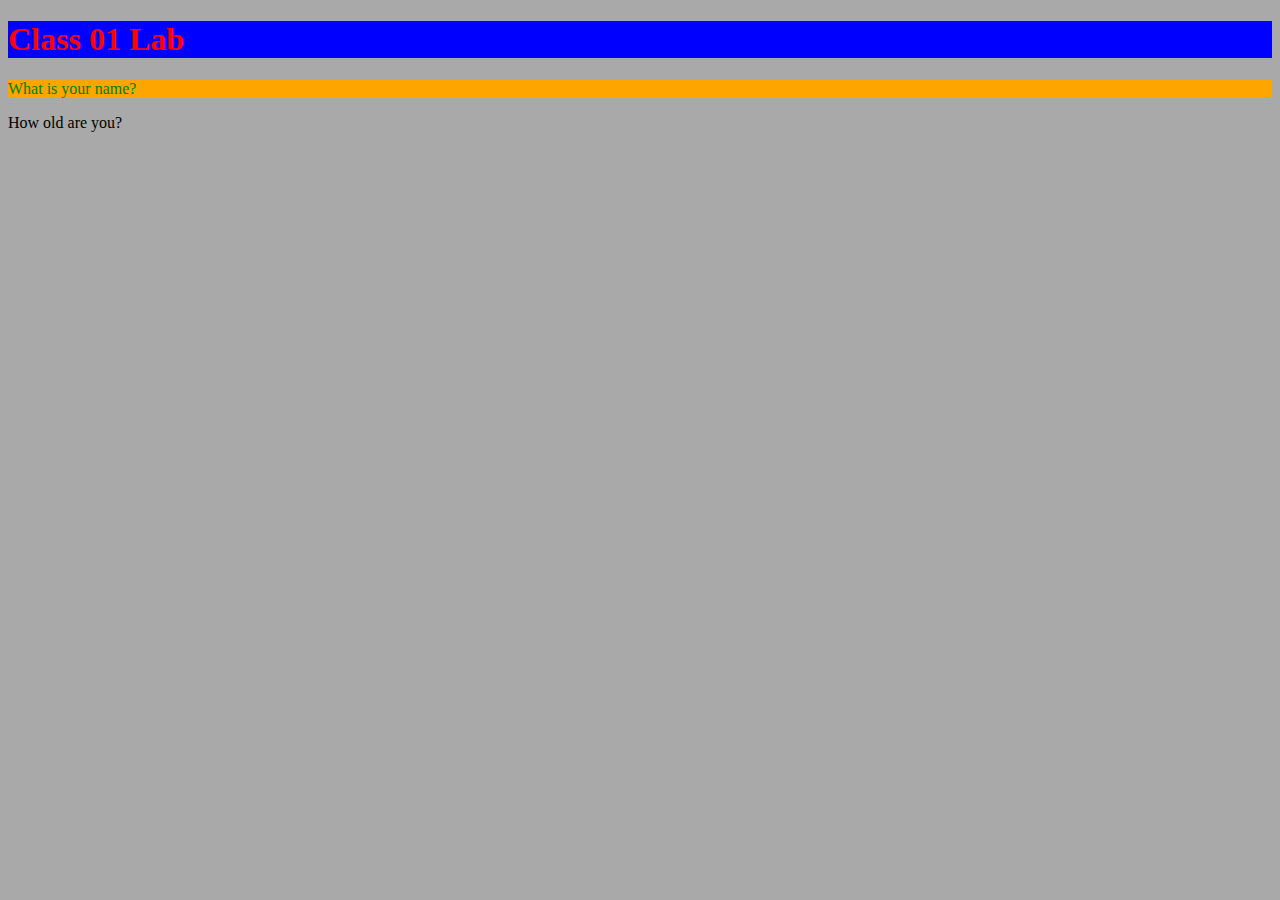
<file: class-01/inclass-demo/index.html>
<!DOCTYPE html>
<html>
  <head>
    <title>Lab 01</title>
    <!-- Internal CSS using the Style element -->
    <style>
      body {
        background-color: darkgrey;
      }

      h1 {
        background-color: blue;
        color: red;
      }

    </style>
    <!-- External CSS  this is coming tomorrow! -->
    <!-- <link rel="stylesheet" href="style.css"> -->
  </head>
  <body>
    <header>
      <h1>Class 01 Lab</h1>
    </header>
    <main>
      <!-- Inline Style CSS  -->
      <p style="color: green; background-color: orange">What is your name?</p>
      <p>How old are you?</p>
      <p></p>
      <p></p>
    </main>
    <footer>

    </footer>
    <!-- Internal Script tag -->
    <script>
      console.log('hey world hey!');

      let userResponseOne = prompt('What is your name?');
      console.log(userResponseOne);
      alert('Welcome ' + userResponseOne + '!');

      let userResponseTwo = prompt('How old are you?');
      console.log(userResponseTwo);
      alert('Wow ' + userResponseOne + '! You are ' + userResponseTwo + ' years old!');
    </script>
  </body>
</html>
</file>
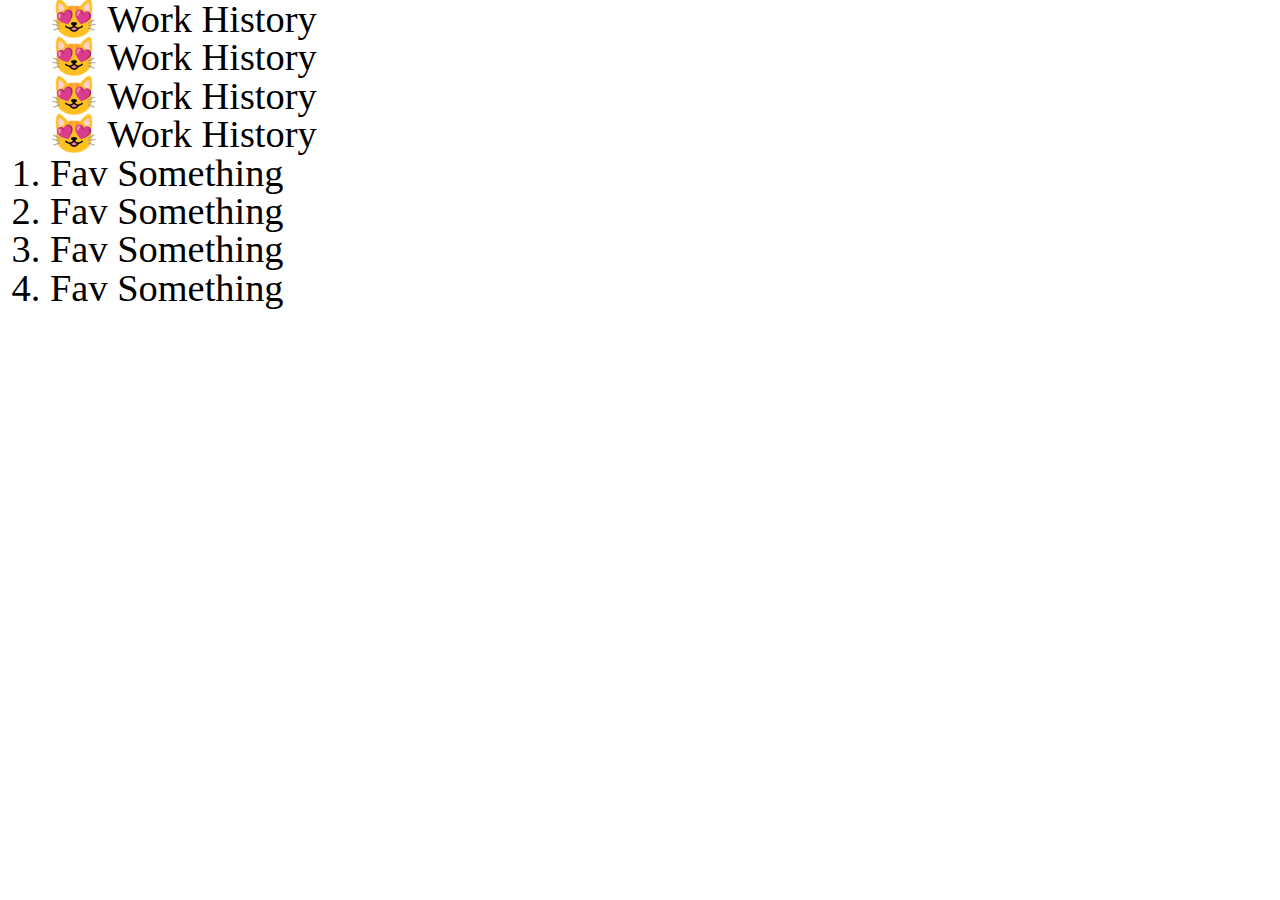
<file: class-04/inclass-code-review/index.html>
<!DOCTYPE html>
<html lang="en">
<head>
  <title>Code Review</title>
  <link rel="stylesheet" href="reset.css">
  <link rel="stylesheet" href="style.css">
</head>
<body>
  <main>
    <ul>
      <li>Work History</li>
      <li>Work History</li>
      <li>Work History</li>
      <li>Work History</li>
    </ul>

    <ol>
      <li>Fav Something</li>
      <li>Fav Something</li>
      <li>Fav Something</li>
      <li>Fav Something</li>
    </ol>
  </main>
  <!-- <script src="app.js"></script> -->
</body>
</html>
</file>
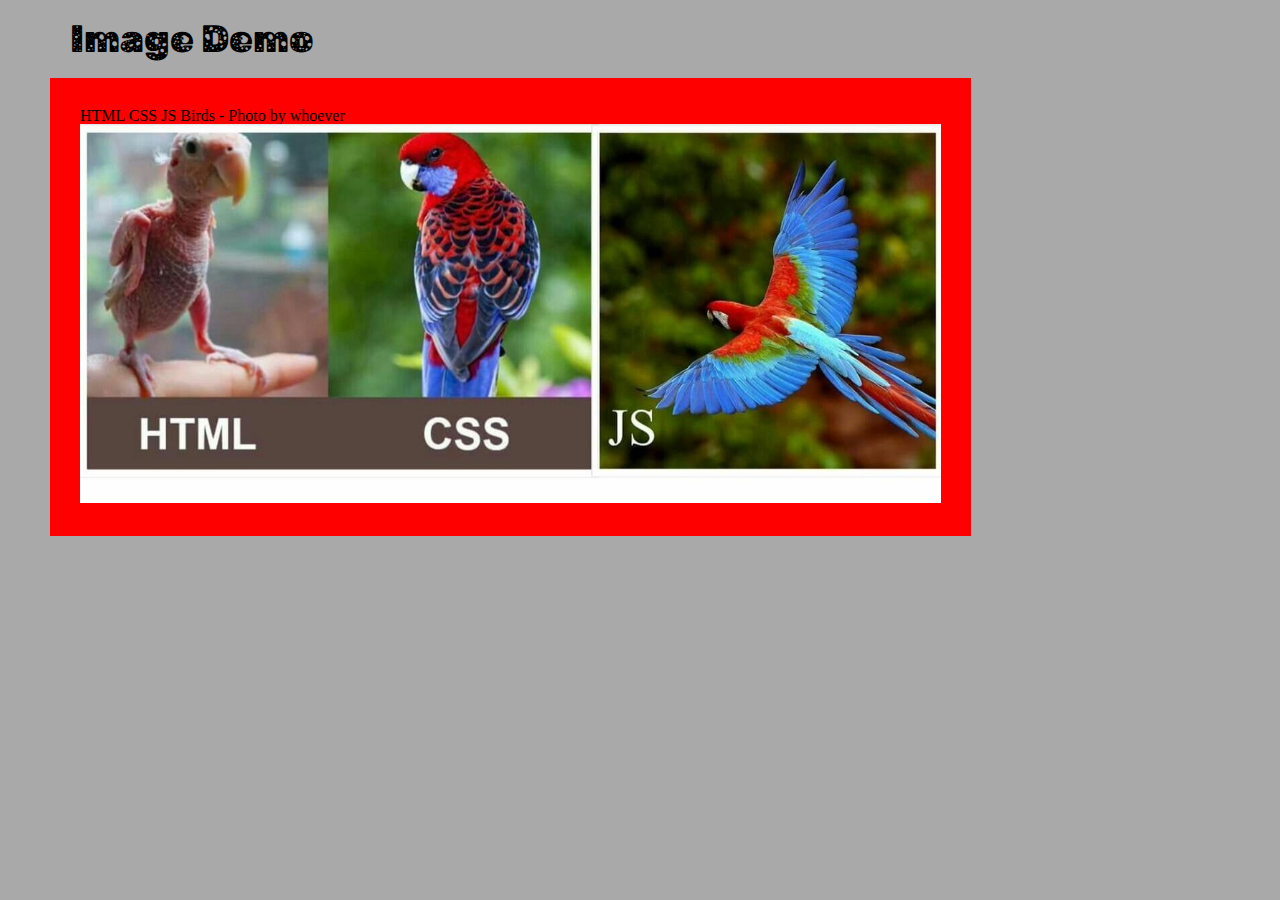
<file: class-05/inclass-img-demo/index.html>
<!DOCTYPE html>
<html lang="en">

<head>
  <title>Image Demo</title>
  <link rel="stylesheet" href="css/reset.css">
  <link rel="stylesheet" href="css/style.css">
  <link rel="preconnect" href="https://fonts.googleapis.com">
  <link rel="preconnect" href="https://fonts.gstatic.com" crossorigin>
  <link href="https://fonts.googleapis.com/css2?family=Rubik+Moonrocks&display=swap" rel="stylesheet">
</head>

<body>
  <h1>Image Demo</h1>

  <figure>
    <figcaption>HTML CSS JS Birds - Photo by whoever</figcaption>
    <img src="img/html-css-js-bird.jpg"
      alt="HTML-Bird is a nestling, CSS-Bird is beautiful, JavaScript-Bird is in flight" title="HTML CSS JS Birds">
  </figure>

</body>

</html>
</file>
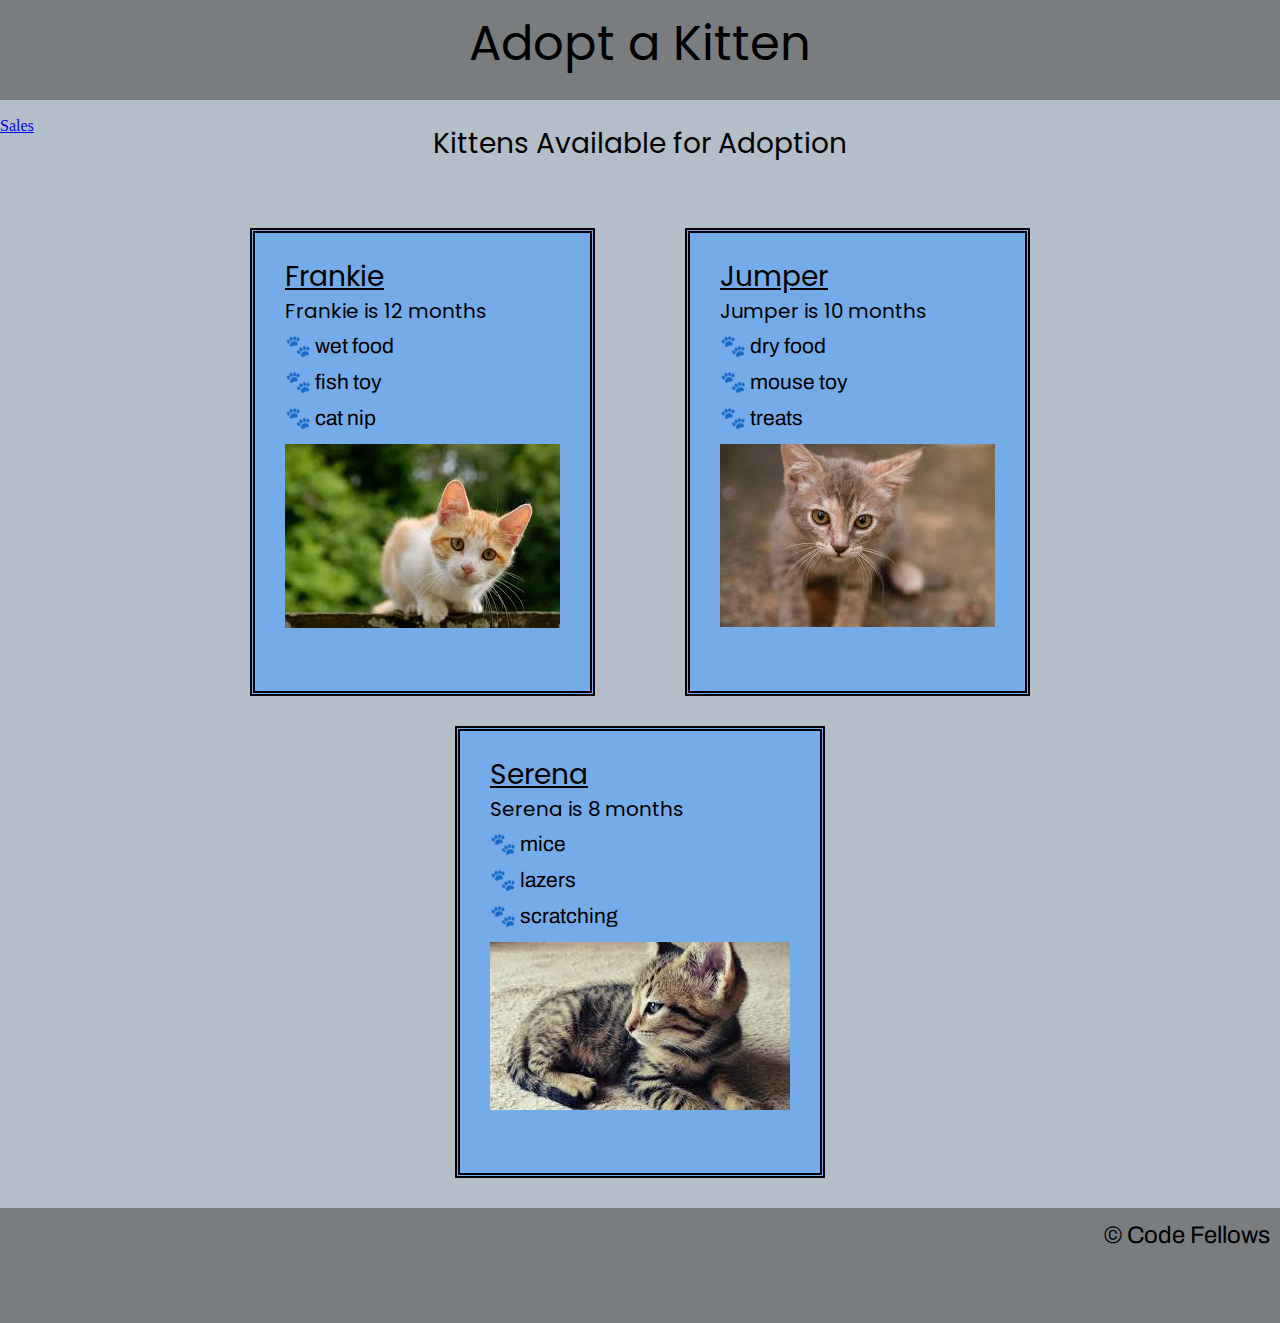
<file: class-06/inclass-demo/index.html>
<!DOCTYPE html>
<html lang="en">
<head>
  <title>Adopt a Kitten</title>
  <link rel="stylesheet" href="css/reset.css">
  <link rel="stylesheet" href="css/style.css">
  <link rel="preconnect" href="https://fonts.googleapis.com">
  <link rel="preconnect" href="https://fonts.gstatic.com" crossorigin>
  <link href="https://fonts.googleapis.com/css2?family=Poppins&display=swap" rel="stylesheet">
  <link href="https://fonts.googleapis.com/css2?family=Archivo&display=swap" rel="stylesheet">
</head>
<body>
  <header>
    <h1>Adopt a Kitten</h1>
    <h2><a href="sales.html">Sales</a></h2>
  </header>

  <main>
    <h2>Kittens Available for Adoption</h2>
    <section id="kitten-profiles"></section>
    <!-- generate this from js: -->
<!--
        <article>
           <h2></h2>
           <p></p>
           <ul>
             <li></li>
           </ul>
           <img>
           <table>
        </article>
        -->

        <!-- <article>
          <h2></h2>
          <p></p>
          <ul>
            <li></li>
          </ul>
          <img>
       </article>
       -->

  </main>
  <footer>&copy; Code Fellows</footer>
  <script src="js/app.js"></script>
</body>
</html>
</file>
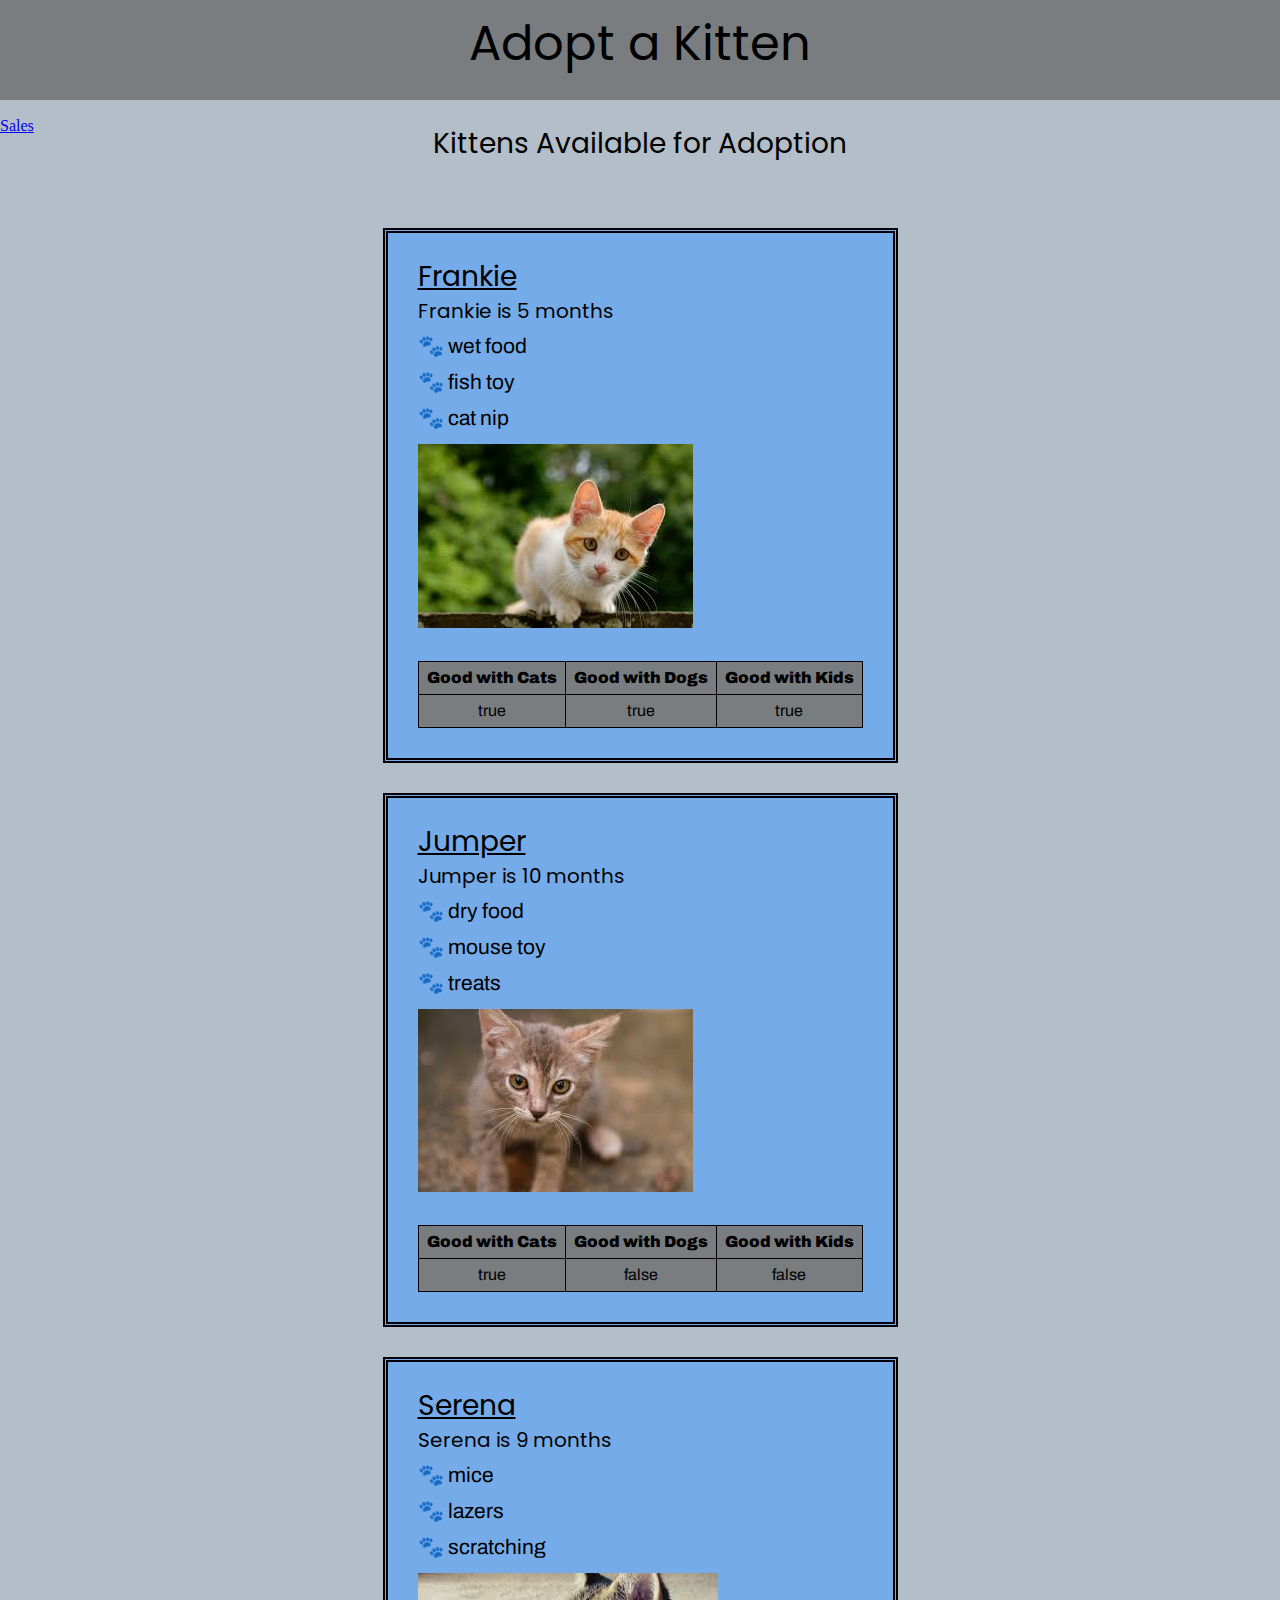
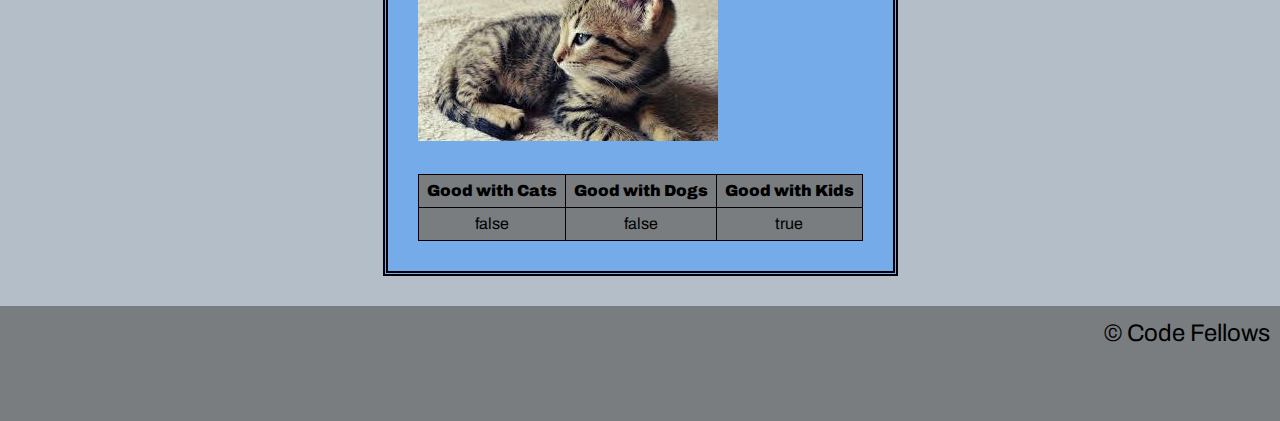
<file: class-07/inclass-demo/index.html>
<!DOCTYPE html>
<html lang="en">
<head>
  <title>Adopt a Kitten</title>
  <link rel="stylesheet" href="css/reset.css">
  <link rel="stylesheet" href="css/style.css">
  <link rel="preconnect" href="https://fonts.googleapis.com">
  <link rel="preconnect" href="https://fonts.gstatic.com" crossorigin>
  <link href="https://fonts.googleapis.com/css2?family=Poppins&display=swap" rel="stylesheet">
  <link href="https://fonts.googleapis.com/css2?family=Archivo&display=swap" rel="stylesheet">
</head>
<body>
  <header>
    <h1>Adopt a Kitten</h1>
    <h2><a href="sales.html">Sales</a></h2>
  </header>

  <main>
    <h2>Kittens Available for Adoption</h2>
    <section id="kitten-profiles"></section>
    <table id="sales-table"></table>
    <!-- generate this from js: -->
<!--
        <article>
           <h2></h2>
           <p></p>
           <ul>
             <li></li>
           </ul>
           <img>
        </article>
        -->

        <!-- <article>
          <h2></h2>
          <p></p>
          <ul>
            <li></li>
          </ul>
          <img>
       </article>
       -->

  </main>
  <footer>&copy; Code Fellows</footer>
  <script src="js/app.js"></script>
</body>
</html>
</file>
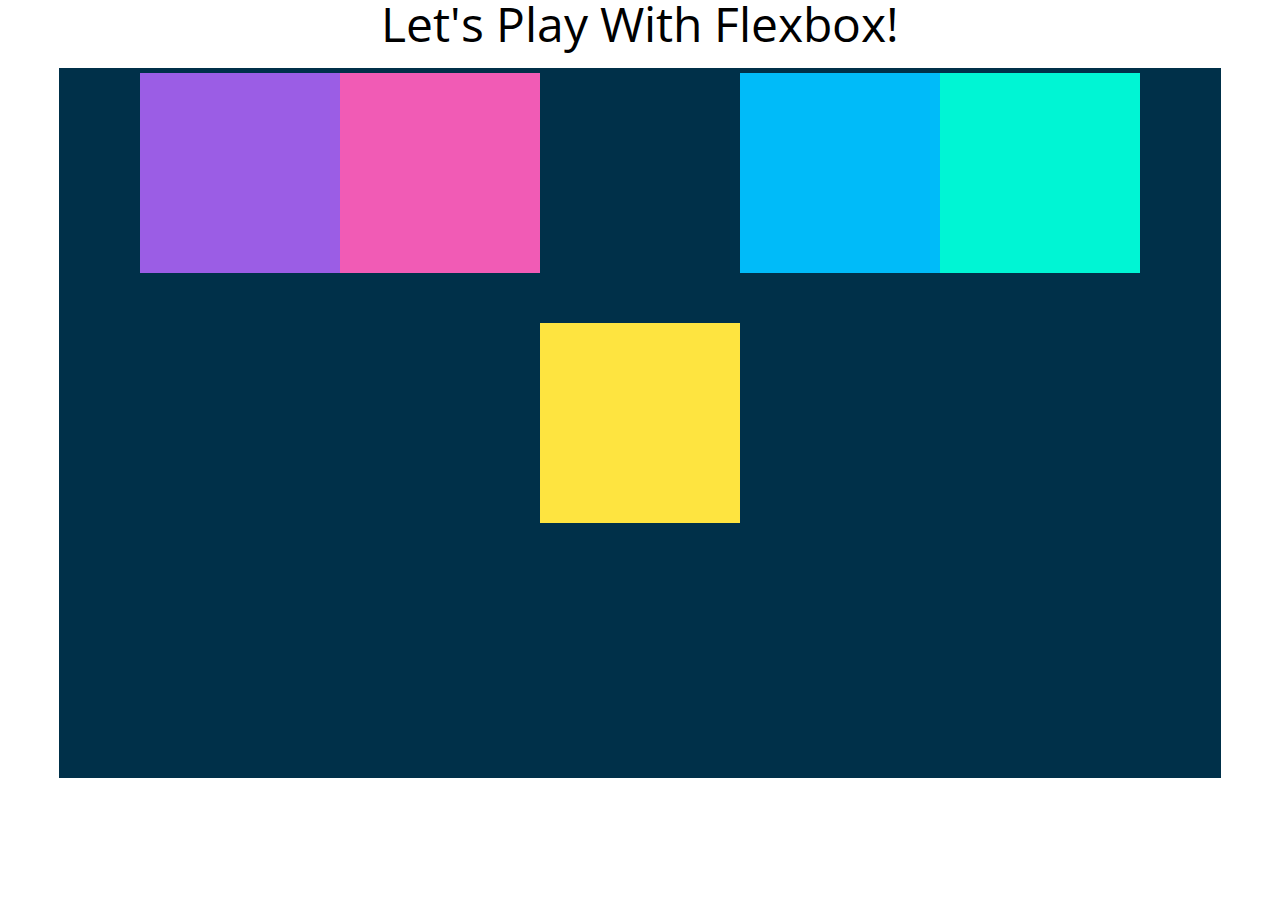
<file: class-08/inclass-flexbox-demo/index.html>
<!DOCTYPE html>
<html lang="en">

<head>
    <meta charset="UTF-8">
    <meta name="viewport" content="width=device-width, initial-scale=1.0">
    <title>Flexbox</title>
    <link href="https://fonts.googleapis.com/css2?family=Open+Sans:wght@300&display=swap" rel="stylesheet">
    <link rel="stylesheet" href="css/reset.css">
    <link rel="stylesheet" href="css/style.css">
</head>

<body>
    <h1>Let's Play With Flexbox!</h1>

    <section id="container">
        <div style="background-color: #9b5de5"></div>
        <div style="background-color: #f15bb5"></div>
        <div style="background-color: #fee440"></div>
        <div style="background-color: #00bbf9"></div>
        <div style="background-color: #00f5d4"></div>
    </section>

</body>

</html>
</file>
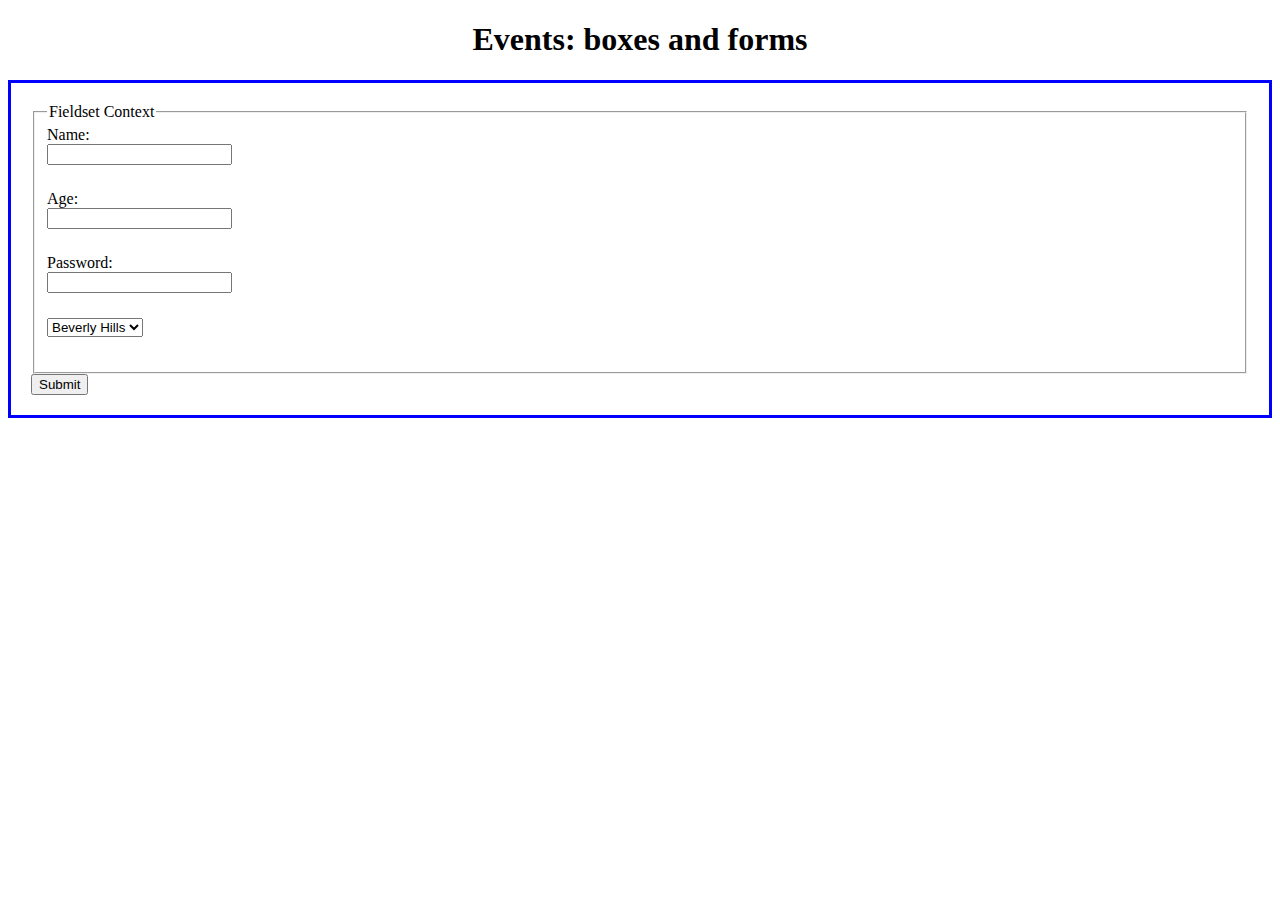
<file: class-09/inclass-demo-form-events/index.html>
<!DOCTYPE html>
<html lang="en">
<head>
  <title>Forms and Events</title>
  <link rel="stylesheet" href="css/style.css">
</head>
<body>
  <header>
    <h1>Events: boxes and forms</h1>
  </header>
  <main>

    <form id="my-form">
      <fieldset>
        <legend>Fieldset Context</legend>

        <!-- INPUTS AND LABELS - 2 options -->
        <!-- OPTION 1 have input and label as siblings IMPORTANT NEED "FOR" ON LABEL, "ID" ON INPUT, tethers them together -->
        <label for="firstName">Name: </label>
        <input id="firstName" type="text" name="firstName">
        <!-- event.target.firstName.value === whatever the user enters -->

        <!-- OPTION 2 is to nest input in your label -->
        <label>Age:
          <input type="number" name="age" required>
          <!-- event.target.age.value -->
        </label>

        <label for="password">Password: </label>
        <input id="password" type="password" name="password">

        <select name="housewives" id="housewives">
          <option value="bh">Beverly Hills</option>
          <option value="slc">SLC</option>
          <option value="none">None</option>
        </select>

      </fieldset>
      <button type="submit">Submit</button>
    </form>


    <!-- <section id="container">
      <h3>Click on a box below</h3>

      <article id="box-one">Box 1</article>
      <article id="box-two">Box 2</article>
      <article id="box-three">Box 3</article>
      <section id="results"></section>
    </section> -->

  </main>
  <script src="js/app.js"></script>
</body>
</html>
</file>
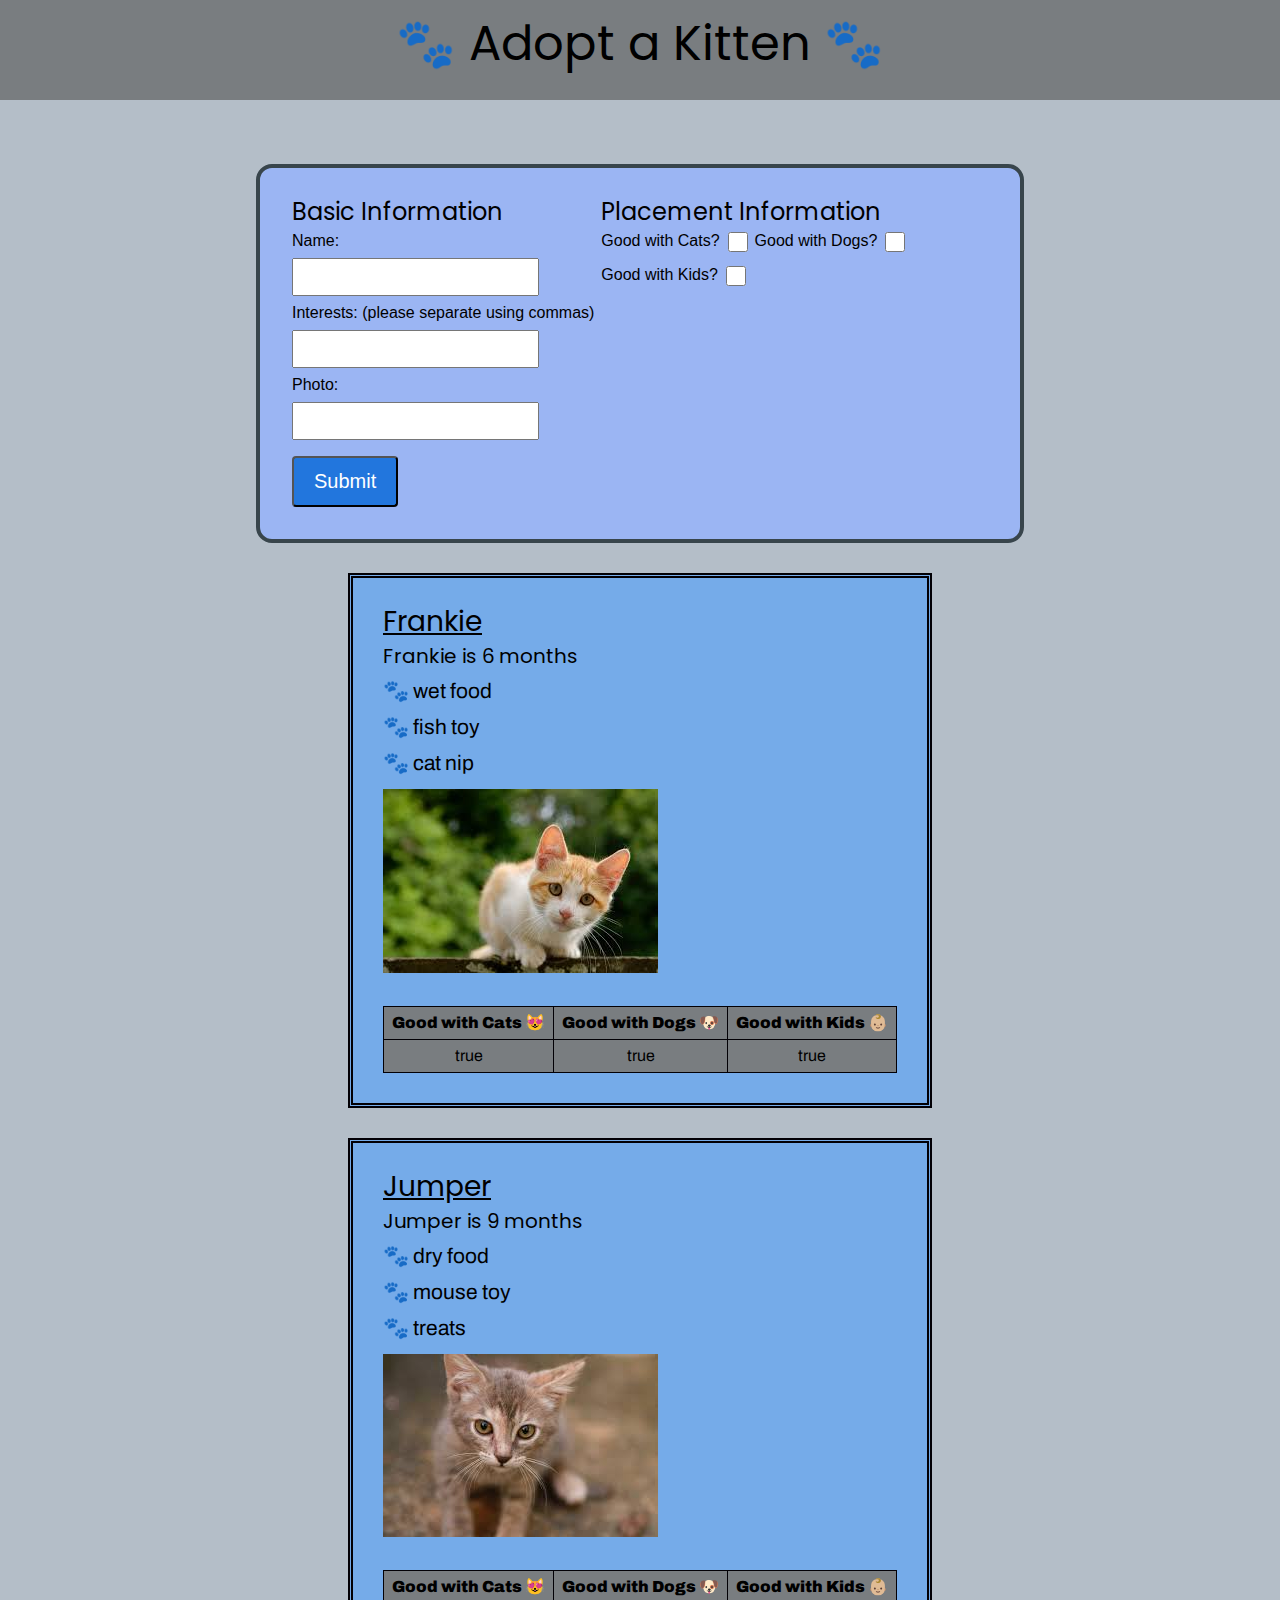
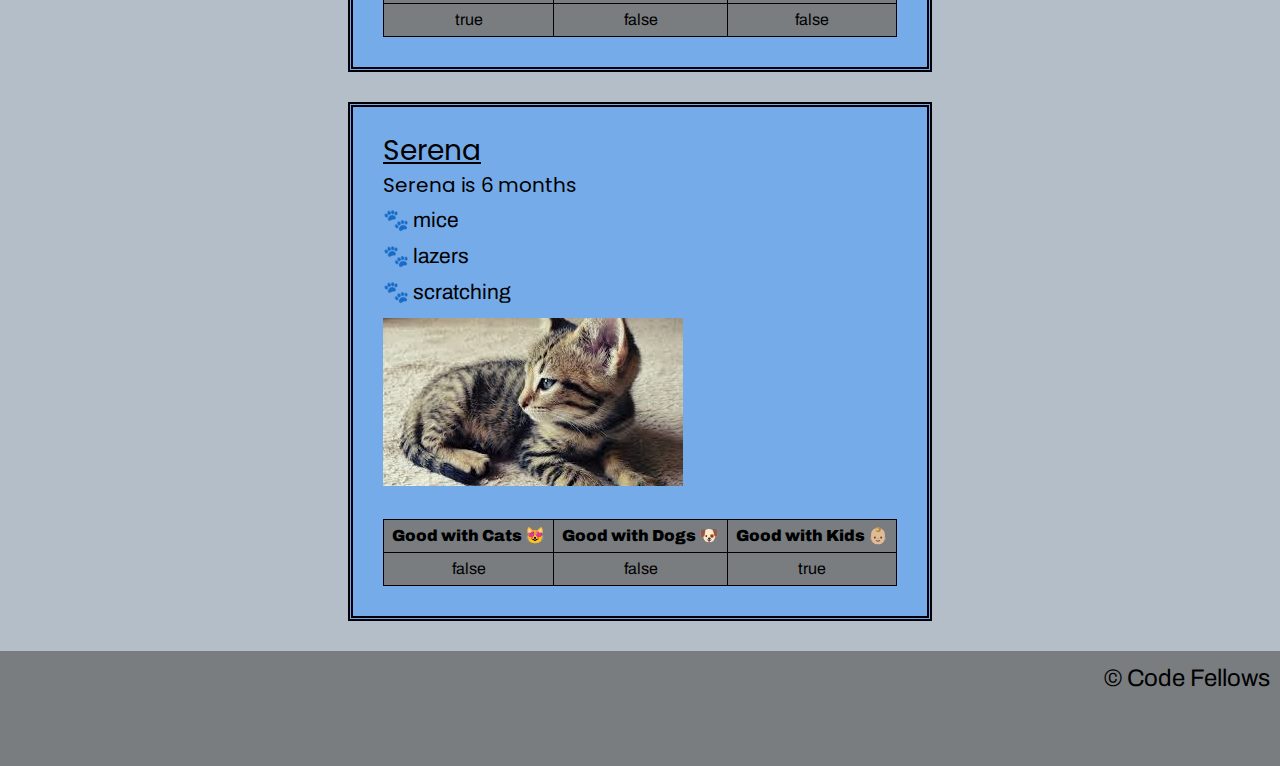
<file: class-09/inclass-kitty-demo/index.html>
<!DOCTYPE html>
<html lang="en">
<head>
  <title>Adopt a Kitten</title>
  <link rel="stylesheet" href="css/reset.css">
  <link rel="stylesheet" href="css/style.css">
  <link rel="preconnect" href="https://fonts.googleapis.com">
  <link rel="preconnect" href="https://fonts.gstatic.com" crossorigin>
  <link href="https://fonts.googleapis.com/css2?family=Poppins&display=swap" rel="stylesheet">
  <link href="https://fonts.googleapis.com/css2?family=Archivo&display=swap" rel="stylesheet">
</head>
<body>
  <header>
    <h1>🐾 Adopt a Kitten 🐾</h1>
    <nav>
      <!-- <h2><a href="sales.html">Sales Page</a></h2> -->
    </nav>
  </header>
  <main>

    <!-- FORM FOR NEW KITTEN: name, interests, isGoodWithCats, isGoodWithDogs, isGoodWithKids, photo-->
    <form id="my-form">
      <fieldset>
        <legend>Basic Information</legend>

        <label for="kittyName">Name: </label>
        <input id="kittyName" type="text" name="kittyName">

        <label for="interests">Interests: (please separate using commas)</label>
        <input id="interests" type="text" name="interests">

        <label for="photo">Photo: </label>
        <input type="text" id="photo" name="photo">
      </fieldset>

      <fieldset>
        <legend>Placement Information</legend>

        <label for="isGoodWithCats">Good with Cats?</label>
        <input type="checkbox" id="isGoodWithCats" name="isGoodWithCats">

        <label for="isGoodWithDogs">Good with Dogs?</label>
        <input type="checkbox" id="isGoodWithDogs" name="isGoodWithDogs">

        <label for="isGoodWithKids">Good with Kids?</label>
        <input type="checkbox" id="isGoodWithKids" name="isGoodWithKids">

      </fieldset>

      <button type="submit">Submit</button>
    </form>



    <section id="kitten-profiles"></section>

    <!-- generate this from js: -->
<!--
        <article>
           <h2></h2>
           <p></p>
           <ul>
             <li></li>
           </ul>
           <img>
           <table></table>
        </article>
        -->

  </main>
  <footer>&copy; Code Fellows</footer>
  <script src="js/app.js"></script>
</body>
</html>
</file>
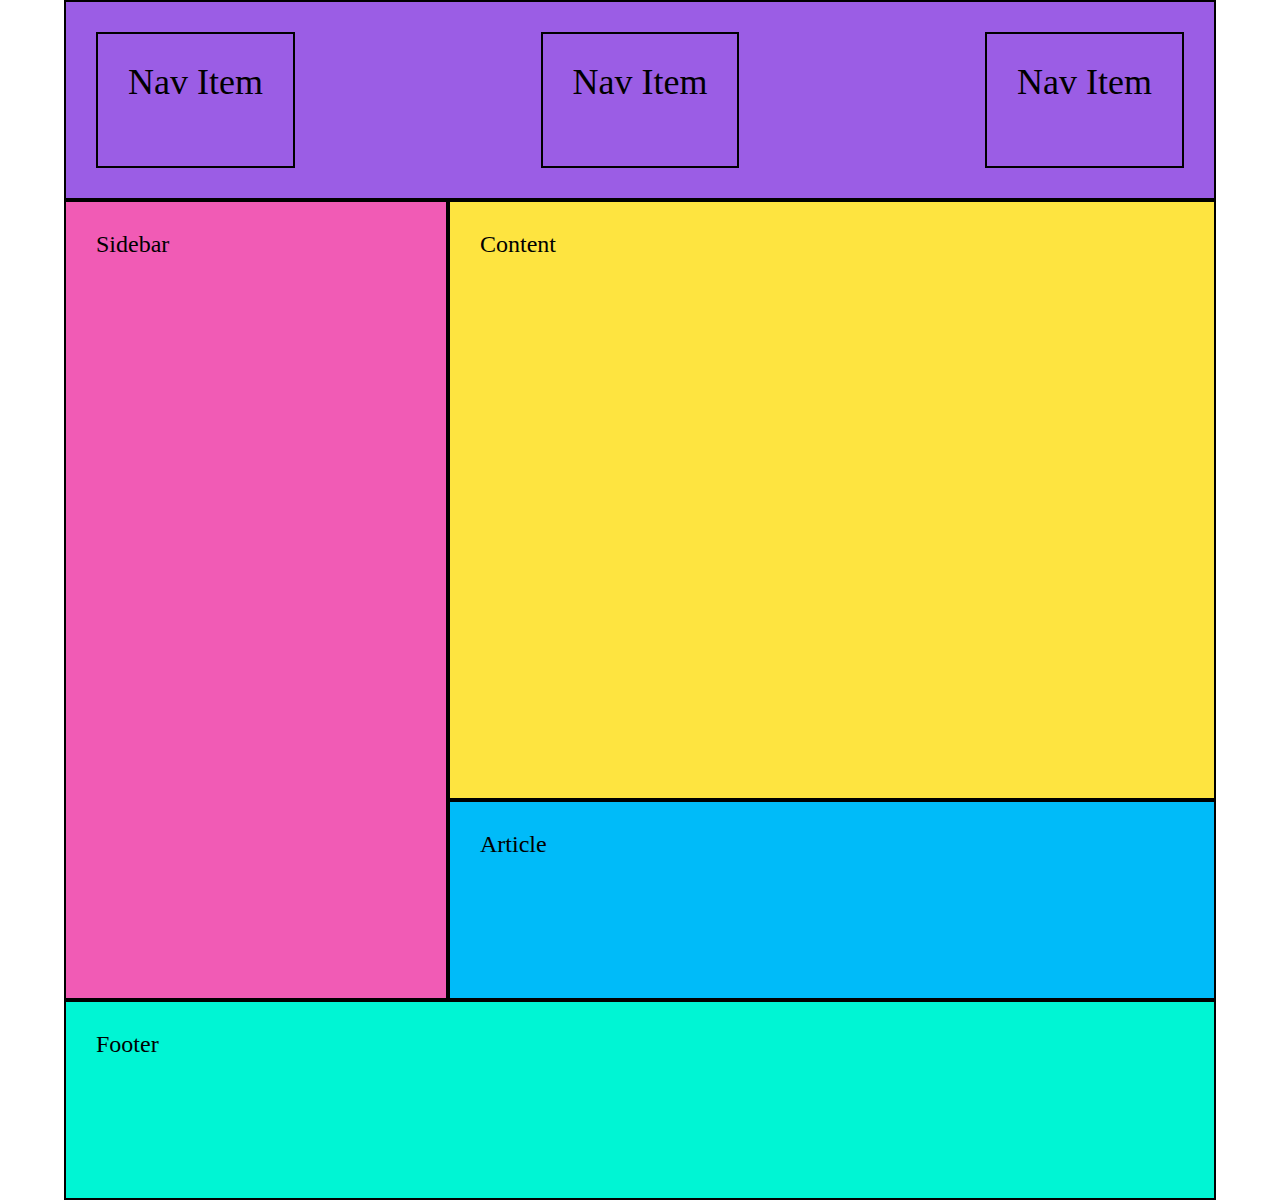
<file: class-11/grid-demo/index.html>
<!DOCTYPE html>
<html lang="en">

<head>
  <title>Grid Demo</title>
  <link rel="stylesheet" href="reset.css">
  <link rel="stylesheet" href="style.css">
</head>

<body>
  <main class="grid-container">
    <div class="grid-item1" style="background-color: #9b5de5">
    <div>Nav Item</div>
    <div>Nav Item</div>
    <div>Nav Item</div>
    </div>
    <div class="grid-item2" style="background-color: #f15bb5">Sidebar</div>
    <div class="grid-item3" style="background-color: #fee440">Content</div>
    <div class="grid-item4" style="background-color: #00bbf9">Article</div>
    <div class="grid-item5" style="background-color: #00f5d4">Footer</div>
  </main>
</body>

</html>
</file>
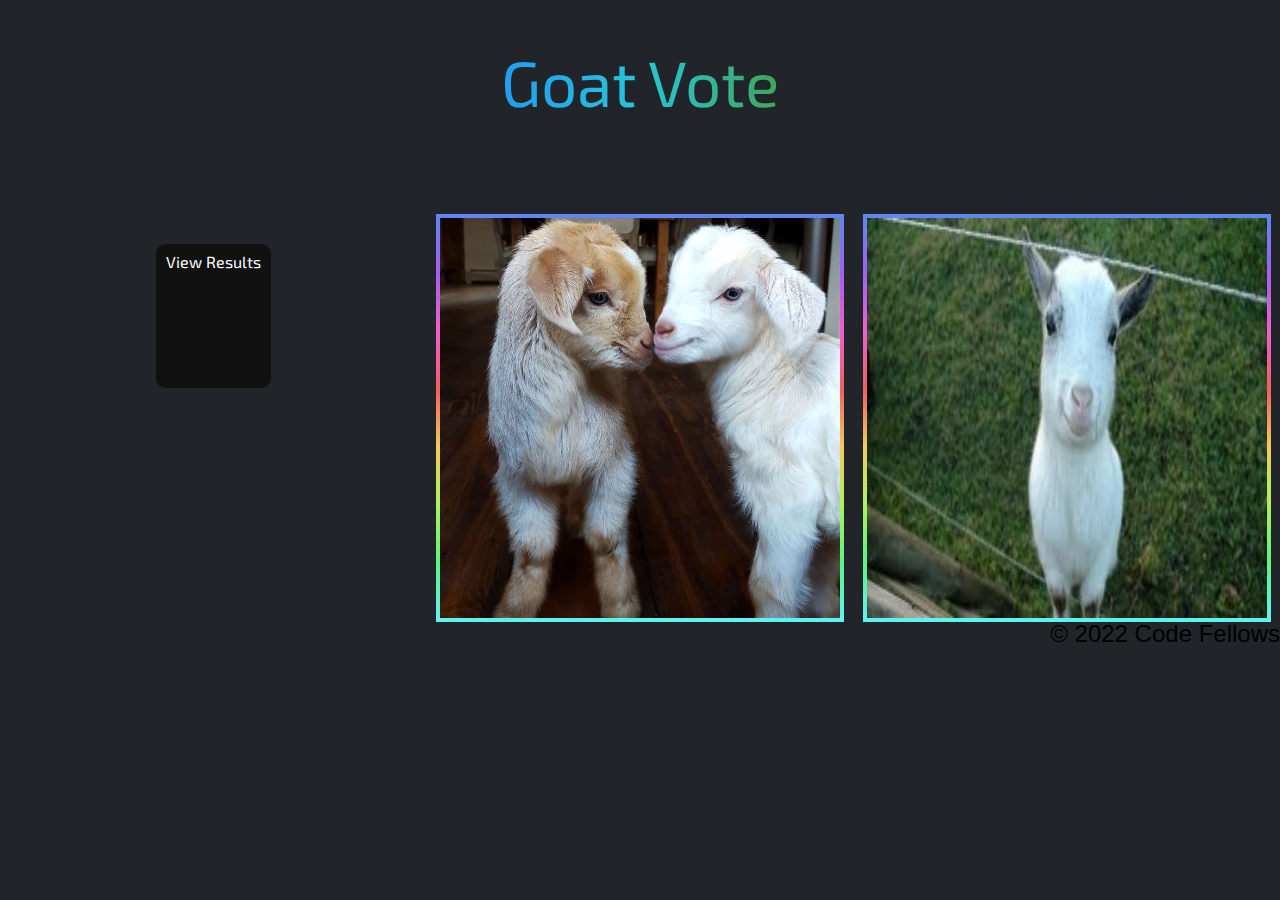
<file: class-11/inclass-demo/index.html>
<!DOCTYPE html>
<html lang="en">

<head>
  <title>Goat Vote</title>
  <link rel="stylesheet" href="css/reset.css">
  <link rel="stylesheet" href="css/style.css">
  <link rel="preconnect" href="https://fonts.googleapis.com">
<link rel="preconnect" href="https://fonts.gstatic.com" crossorigin>
<link href="https://fonts.googleapis.com/css2?family=Exo+2:wght@500&display=swap" rel="stylesheet">
</head>

<body>
  <h1>Goat Vote</h1>
  <main>
    <section id="img-container">
      <img id="img-one" src="" alt="">
      <img id="img-two" src="" alt="">
    </section>
    <div id="show-results-btn">View Results</div>
    <ul id="results-list"></ul>
  </main>
  <footer>&copy; 2022 Code Fellows</footer>
  <script src="js/app.js"></script>
</body>

</html>
</file>
<file: class-04/inclass-code-review/style.css>
main {
  font-size: 3vw;
  width: 50%;
  /* margin: auto; */
  /* margin-top: 50px; */
  margin-left: 50px;
}

ul {
  /* list-style-type: square; */
  list-style-type: "😻 ";
  list-style-position: inside;
}

ol {
  list-style-type: decimal;
  /* list-style-position: inside; */

}
</file>
<file: class-05/inclass-img-demo/css/style.css>
* {
  background-color: darkgrey;
}

body {
  margin-left: 50px;
}

h1 {
  font-size: 3vw;
  padding: 20px;
  font-family: 'Rubik Moonrocks', cursive;
}


figure {
  width: 70%;
  background-color: red;
  padding: 30px;
}

figcaption {
  background-color: inherit;
}

img {
  width: 100%
}
</file>
<file: class-06/inclass-demo/css/style.css>
body {
  background-color: #b4bec8;
}

header {
  background-color: #797d80;
  height: 100px;
}

h1 {
  font-family: 'Poppins', sans-serif;
  background-color: inherit;
  font-size: 3em;
  text-align: center;
  padding-top: 20px;
  margin-bottom: 50px;
}

main>h2 {
  font-family: 'Poppins', sans-serif;
  font-size: 1.75em;
  width: max-content;
  padding: 30px;
  margin: auto;
  margin-bottom: 10px;
}

section {
  width: 75%;
  margin: auto;
  display: flex;
  justify-content: space-evenly;
  flex-wrap: wrap;
}

article {
  border: 5px double #020005;
  background-color: #75abe9;
  padding: 30px;
  margin-top: 30px;
}

article h2 {
  font-family: 'Poppins', sans-serif;
  font-size: 1.75em;
  padding-bottom: 10px;
  text-decoration: underline;
}

p {
  font-size: 1.25em;
  font-family: 'Poppins', sans-serif;
  margin-bottom: 15px;
}

ul {
  font-size: 1.75em;
  font-family: 'Archivo', sans-serif;
  list-style-type: "🐾   ";
  list-style-position: inside;
  margin-bottom: 15px;
}

li {
  font-family: 'Archivo', sans-serif;
  font-size: .75em;
  margin-top: 15px;

}

img {
  margin-bottom: 30px;
}

table * {
  font-family: 'Archivo', sans-serif;
  background-color: #797d80;
  border: 1px double #020005;
  padding: 8px;
}

th {
  font-weight:900;
}

td {
  text-align: center;
}


footer {
  font-family: 'Archivo', sans-serif;
  font-size: 1.5em;
  padding-top: 15px;
  text-align: right;
  padding-right: 10px;
  height: 100px;
  background-color: #797d80;
  margin-top: 30px;
}
</file>
<file: class-07/inclass-demo/css/style.css>
body {
  background-color: #b4bec8;
}

header {
  background-color: #797d80;
  height: 100px;
}

h1 {
  font-family: 'Poppins', sans-serif;
  background-color: inherit;
  font-size: 3em;
  text-align: center;
  padding-top: 20px;
  margin-bottom: 50px;
}

main>h2 {
  font-family: 'Poppins', sans-serif;
  font-size: 1.75em;
  width: max-content;
  padding: 30px;
  margin: auto;
  margin-bottom: 10px;
}

section {
  width: 75%;
  margin: auto;
  display: flex;
  justify-content: space-evenly;
  flex-wrap: wrap;
}

article {
  border: 5px double #020005;
  background-color: #75abe9;
  padding: 30px;
  margin-top: 30px;
}

article h2 {
  font-family: 'Poppins', sans-serif;
  font-size: 1.75em;
  padding-bottom: 10px;
  text-decoration: underline;
}

p {
  font-size: 1.25em;
  font-family: 'Poppins', sans-serif;
  margin-bottom: 15px;
}

ul {
  font-size: 1.75em;
  font-family: 'Archivo', sans-serif;
  list-style-type: "🐾   ";
  list-style-position: inside;
  margin-bottom: 15px;
}

li {
  font-family: 'Archivo', sans-serif;
  font-size: .75em;
  margin-top: 15px;

}

img {
  margin-bottom: 30px;
}

table * {
  font-family: 'Archivo', sans-serif;
  background-color: #797d80;
  border: 1px double #020005;
  padding: 8px;
}

th {
  font-weight:900;
}

td {
  text-align: center;
}


footer {
  font-family: 'Archivo', sans-serif;
  font-size: 1.5em;
  padding-top: 15px;
  text-align: right;
  padding-right: 10px;
  height: 100px;
  background-color: #797d80;
  margin-top: 30px;
}
</file>
<file: class-08/inclass-flexbox-demo/css/style.css>
body {
    font-family: 'Open Sans', sans-serif;
}

h1 {
    font-size: 3em;
    text-align: center;
    margin-bottom: 20px;
}

#container {
    background-color: #003049;
    width: 90%;
    height: 700px;
    margin: 0 auto;
    border: 5px solid #003049;
    display: flex;
    flex-direction: row;
    justify-content: center;
    /* flex-wrap: wrap; */
    /* align-items: center; */

}

#container div {
    width: 200px;
    height: 200px
}

div:nth-of-type(3){
  align-self: center;
}
</file>
<file: class-09/inclass-demo-form-events/css/style.css>
h1 {
  text-align: center;
}

section:first-child {
  margin-bottom: 20px;;
  border: 10px solid purple;
  text-align: center;
}

article {
  margin: 20px;
  line-height: 200px;
  height: 200px;
  display: inline-block;
  width: 200px;
  text-align-last: center;
  font-size: 30px;
  font-weight: bold;
  border: 10px solid green
}

p {
  border:1px solid black;
  padding: 5px;
  width: 200px;
  margin: auto;
  margin-bottom: 10px;
}

#box-one {
  background-color: aqua;
}

#box-two {
  background-color: bisque;
}

#box-three {
  background-color: cornflowerblue;
}


form {
  /* margin-top: 800px; */
  border: 3px solid blue;
  padding: 20px;
}


input {
  display: block;
  margin-bottom: 25px;
}

select {
  display: block;
  margin-bottom: 25px;
}
</file>
<file: class-09/inclass-kitty-demo/css/style.css>
body {
  background-color: #b4bec8;
}

header {
  background-color: #797d80;
  height: 100px;
}

h1 {
  font-family: 'Poppins', sans-serif;
  background-color: inherit;
  font-size: 3em;
  text-align: center;
  padding-top: 20px;
  margin-bottom: 50px;
}

main>h2 {
  font-family: 'Poppins', sans-serif;
  font-size: 1.75em;
  width: max-content;
  padding: 30px;
  margin: auto;
  margin-bottom: 10px;
}

section {
  width: 75%;
  margin: auto;
  display: flex;
  justify-content: space-evenly;
  flex-wrap: wrap;
}

article {
  border: 5px double #020005;
  background-color: #75abe9;
  padding: 30px;
  margin-top: 30px;
}

article h2 {
  font-family: 'Poppins', sans-serif;
  font-size: 1.75em;
  padding-bottom: 10px;
  text-decoration: underline;
}

p {
  font-size: 1.25em;
  font-family: 'Poppins', sans-serif;
  margin-bottom: 15px;
}

ul {
  font-size: 1.75em;
  font-family: 'Archivo', sans-serif;
  list-style-type: "🐾   ";
  list-style-position: inside;
  margin-bottom: 15px;
}

li {
  font-family: 'Archivo', sans-serif;
  font-size: .75em;
  margin-top: 15px;

}

img {
  margin-bottom: 30px;
}

table * {
  font-family: 'Archivo', sans-serif;
  background-color: #797d80;
  border: 1px double #020005;
  padding: 8px;
}

th {
  font-weight:900;
}

td {
  text-align: center;
}



/* form */

form {
  font-family: 'Poppins', sans-serif;
  box-sizing: border-box;
  padding: 2rem;
  width: 60%;
  margin: auto;
  margin-top: 4rem;
  border-radius: 1rem;
  background-color: hsl(222, 79%, 78%);
  border: 4px solid hsl(202, 15%, 26%);
  display: grid;
  grid-template-columns: 1fr 1.25fr;
}

form legend {
  font-size: 1.5rem;
}

form p {
  font-size: 1rem;
  margin-top: 0.5rem;
}

form label {
  display: inline-block;
  font: 1rem sans-serif;
  margin-top: 0.5rem;
  margin-bottom: 0.5rem;
}

input[type="text"] {
  font-size: 1rem;
  display: block;
  box-sizing: border-box;
  width: 80%;
  padding: 0.5rem 0.75rem;
}

input[type="checkbox"] {
  height: 1.5em;
  width: 1.5em;
  vertical-align: middle
}

button {
  font-size: 1.25rem;
  width: max-content;
  margin-top: 1rem;
  border-radius: 0.25rem;
  cursor: pointer;
  padding: 0.75rem 1.25rem;
}

button[type="submit"] {
  background-color: hsl(213, 73%, 50%);
  color: white;
}

button[type="submit"]:hover {
  background-color: hsl(213, 73%, 40%);
}

footer {
  font-family: 'Archivo', sans-serif;
  font-size: 1.5em;
  padding-top: 15px;
  text-align: right;
  padding-right: 10px;
  height: 100px;
  background-color: #797d80;
  margin-top: 30px;
}
</file>
<file: class-11/grid-demo/style.css>
.grid-container {
  width: 90%;
  margin: auto;
  display: grid;
  grid-template-columns: repeat(3, 1fr);
  grid-auto-rows: minmax(200px, auto);
/* grid-template-rows << if you know or have items that will always be the same height */
  /* row-gap: 30px;
  column-gap: 30px; */
  /* gap: 30px; */

  /* grid-template-areas:
    "header header header"
    "sidebar content content"
    "sidebar content content"
    "sidebar content content"
    "sidebar article article"
    "footer footer footer"
  ; */

}

.grid-item1{
  /* grid-area: header; */
  grid-column: 1/-1;
  display: flex;
  justify-content: space-between;
}

.grid-item2{
  /* grid-area: sidebar */
  grid-row: 2/6;
}

.grid-item3{
  /* grid-area: content */
  grid-column: 2/-1;
  grid-row: 2/5;

}

.grid-item4{
  /* grid-area: article */
  grid-column: 2/-1;
}

.grid-item5{
  /* grid-area: footer */
  grid-column: 1/-1;
}

.grid-container div {
  border: 2px solid black;
  font-size: 1.5em;
  padding: 30px;

}
</file>
<file: class-11/inclass-demo/css/style.css>
body {
  background-color: #212529;
  font-family: Verdana, Geneva, Tahoma, sans-serif;
}

h1 {
  text-align: center;
  background: linear-gradient(to right, #ef5350, #f48fb1, #7e57c2, #2196f3, #26c6da, #43a047, #eeff41, #f9a825, #ff5722);
  -webkit-background-clip: text;
  -webkit-text-fill-color: transparent;
  font-family: 'Exo 2', sans-serif;
  font-size: 4em;
  padding: 50px;
  margin-bottom: 50px;
}

main {
  display: grid;
  grid-template-columns: 1fr 1fr 1fr;
  grid-auto-rows: minmax(200px, auto);
}

#img-container {
  grid-column: 2/-1;
  grid-row: 1/3;
  display: flex;
  justify-content: space-around;
  align-items: center;
}

#results-container {
  grid-row: 1/5;
  margin-left: 30px;
  line-height: 2em;
}

ul {
  color: #fff;
}

img {
  height: 400px;
  width: 400px;
  border-style: solid;
  border-width: 4px;
  border-image: linear-gradient(
    hsl(224, 85%, 66%),
    hsl(269, 85%, 66%),
    hsl(314, 85%, 66%),
    hsl(359, 85%, 66%),
    hsl(44, 85%, 66%),
    hsl(89, 85%, 66%),
    hsl(134, 85%, 66%),
    hsl(179, 85%, 66%)
  ) 1;

}

#show-results-btn {
  width: max-content;
  font-family: 'Exo 2', sans-serif;
  padding: 10px;
  border-radius: 10px;
  cursor: pointer;
  color: #fff;
  background-color: #111;
  position: relative;
  z-index: 0;
  margin: 30px auto 30px;
}


#show-results-btn:before {
  content: '';
  background: linear-gradient(45deg, #ff0000, #ff7300, #fffb00, #48ff00, #00ffd5, #002bff, #7a00ff, #ff00c8, #ff0000);
  position: absolute;
  top: -2px;
  left: -2px;
  background-size: 400%;
  z-index: -1;
  filter: blur(5px);
  width: calc(100% + 4px);
  height: calc(100% + 4px);
  animation: glowing 20s linear infinite;
  opacity: 0;
  transition: opacity .3s ease-in-out;
  border-radius: 10px;
}

#show-results-btn:active {
  color: #000
}


#show-results-btn:active:after {
  background: transparent;
}

#show-results-btn:hover:before {
  opacity: 1;
}

#show-results-btn:after {
  z-index: -1;
  content: '';
  position: absolute;
  width: 100%;
  height: 100%;
  background: #111;
  left: 0;
  top: 0;
  border-radius: 10px;
}

@keyframes glowing {
  0% {
    background-position: 0 0;
  }

  50% {
    background-position: 400% 0;
  }

  100% {
    background-position: 0 0;
  }
}

footer {
  height: 100px;
  font-size: 1.5em;
  text-align: right;
}
</file>
